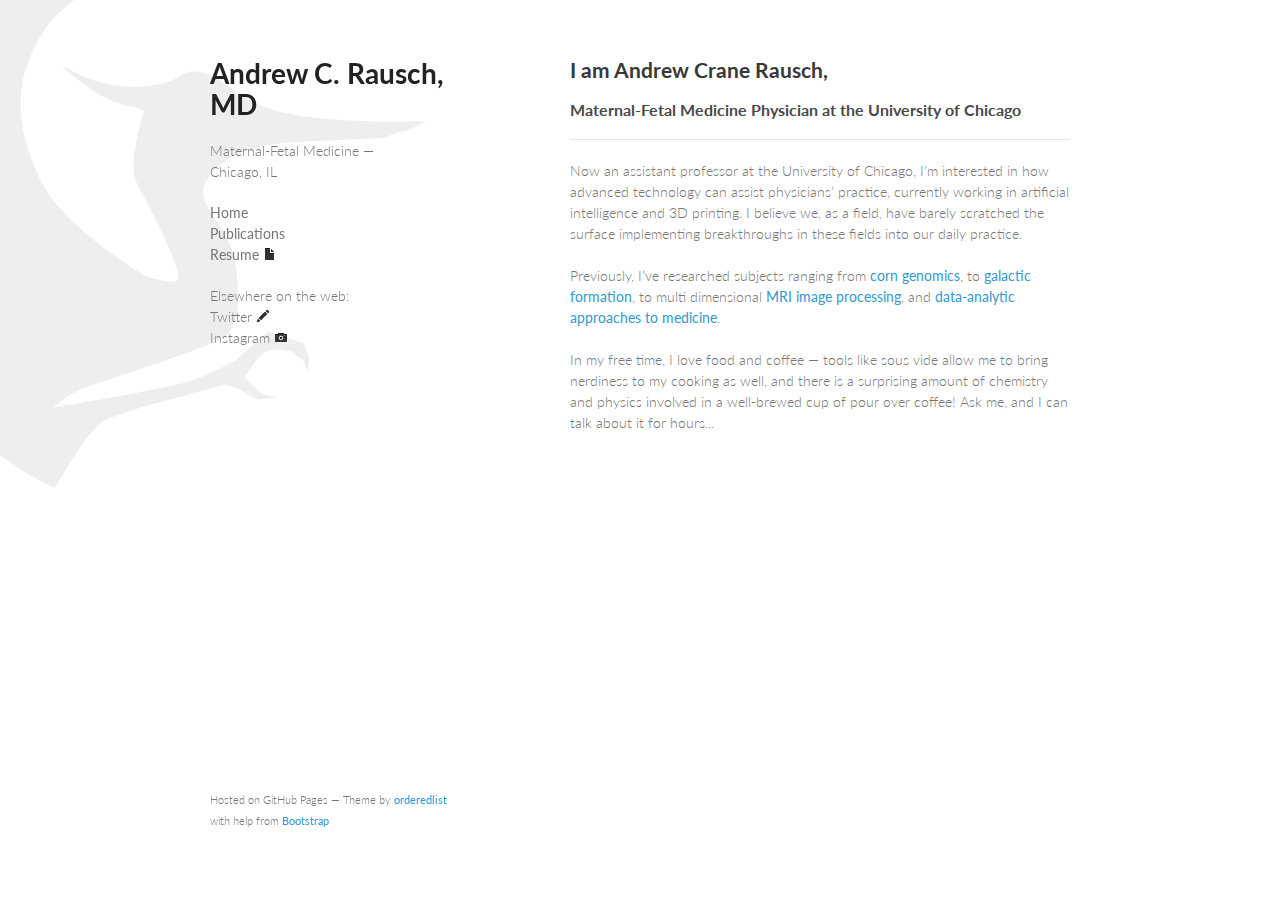
<file: index.html>
<!doctype html>
<html>
  <head>
    <meta charset="utf-8">
    <meta http-equiv="X-UA-Compatible" content="chrome=1">
    
    <link rel="icon" 
      type="image/png" 
      href="favicon.png" />
    
    <title>Andrew C. Rausch</title>
    
    <link rel="stylesheet" href="stylesheets/styles.css">
    <link rel="stylesheet" href="stylesheets/pygment_trac.css">
    <meta name="viewport" content="width=device-width, initial-scale=1, user-scalable=no">
    <!--[if lt IE 9]>
    <script src="//html5shiv.googlecode.com/svn/trunk/html5.js"></script>
    <![endif]-->
    <style type="text/css">
    	body 
    	{ 
    		background-image: url("images/lightgreycranebackground.png");
    		background-repeat: no-repeat;
    		}
    </style>
  </head>
  <body>
    <div class="wrapper">
      <header>
        <h1>Andrew C. Rausch, MD</h1>
        <p>Maternal-Fetal Medicine &mdash;<br>
		Chicago, IL</p>
		
		<p>
		    <a href="/" title="Main Page" style="color: #777; text-decoration: none;">Home</a>
                    <br><a href="publications.html" title="List of Publications" style="color: #777; text-decoration: none;">Publications</a>
                    <br><a href="resume.html" style="color:#777; text-decoration: none">Resume</a> <a href="Andrew_Rausch_CV.pdf" title="Vitae"><i class="icon-file"></i></a><br>
                </p>
		
		<p>Elsewhere on the web:<br>
		Twitter <a href="http://twitter.com/rauscha" title="@rauscha on Twitter"><i class="icon-pencil"></i></a><br>
		Instagram <a href="http://instagram.com/rauscha" title="rauscha on Instagram"><i class="icon-camera"></i></a><br>
		</p>

        <!---<p class="view"><a href="https://github.com/rauscha">View My GitHub Profile</a></p>
--->
      </header>
      <section>
        <h2>I am Andrew Crane Rausch, <!---<img src="images/me_48px.jpg" alt="Me" align="right">---></h2>

<h3>Maternal-Fetal Medicine Physician at the University of Chicago</h3>

<hr>
<p>
	Now an assistant professor at the University of Chicago, I&#8217;m interested in how <!---<a href="http://www.ahrq.gov/legacy/clinic/epc/nemcepc.htm" title="AHRQ Evidence-based Practice Center at TUSM">
	advanced data-analysis</a>---> advanced technology can assist physicians&#8217; practice, currently working in artificial intelligence and 3D printing. I believe we, as a field, have barely scratched the surface implementing breakthroughs in these fields into our daily practice.<br><br>
	Previously, I&#8217;ve researched subjects ranging from <a href="http://agronomy.cfans.umn.edu/" title="Univeristy of Minnesota Dept of Agronomy and Plant Genetics">
	corn genomics</a>, to <a href="http://apps.carleton.edu/curricular/physics/" title="Carleton College Dept of Physics & Astronomy">
	galactic formation</a>, to multi dimensional <a href="http://pnl.bwh.harvard.edu/" title="Psychiatric Neuroimaging Laboratory">
	MRI image processing</a>, and <A href="https://www.tuftsctsi.org/research-services/stakeholder-community-engagement/comparative-effectiveness-research/" title="Tufts CTSI Comparative Effectiveness Research">data-analytic approaches to medicine</a>.<br><br>
	


	In my free time, I love food and coffee &mdash; tools like sous vide allow me to bring nerdiness to my cooking as well, and there is a surprising amount of chemistry and physics involved in a well-brewed cup of pour over coffee! Ask me, and I can talk about it for hours...<br>

<!---	Whether an interesting <a href="http://www.prettythingsbeertoday.com/wp/" title="Pretty Things Beer and Ale Project">
	local beer</a>, or a <a href="http://dwelltimecambridge.com/" title="dwelltime Coffee">
	well made coffee</a>, I dig well crafted drinks. Ask me, and I can talk about pour-over coffee for hours!--->  </p>
      </section>
      <footer>
        <p><small>Hosted on GitHub Pages &mdash; Theme by <a href="https://github.com/orderedlist">orderedlist</a><br>
        with help from <a href="http://twitter.github.io/bootstrap/">Bootstrap</a></small></p>
      </footer>
    </div>
    <script src="javascripts/scale.fix.js"></script>
              <script type="text/javascript">
            var gaJsHost = (("https:" == document.location.protocol) ? "https://ssl." : "http://www.");
            document.write(unescape("%3Cscript src='" + gaJsHost + "google-analytics.com/ga.js' type='text/javascript'%3E%3C/script%3E"));
          </script>
          <script type="text/javascript">
            try {
              var pageTracker = _gat._getTracker("UA-40456028-1");
            pageTracker._trackPageview();
            } catch(err) {}
          </script>

  </body>
</html>
</file>
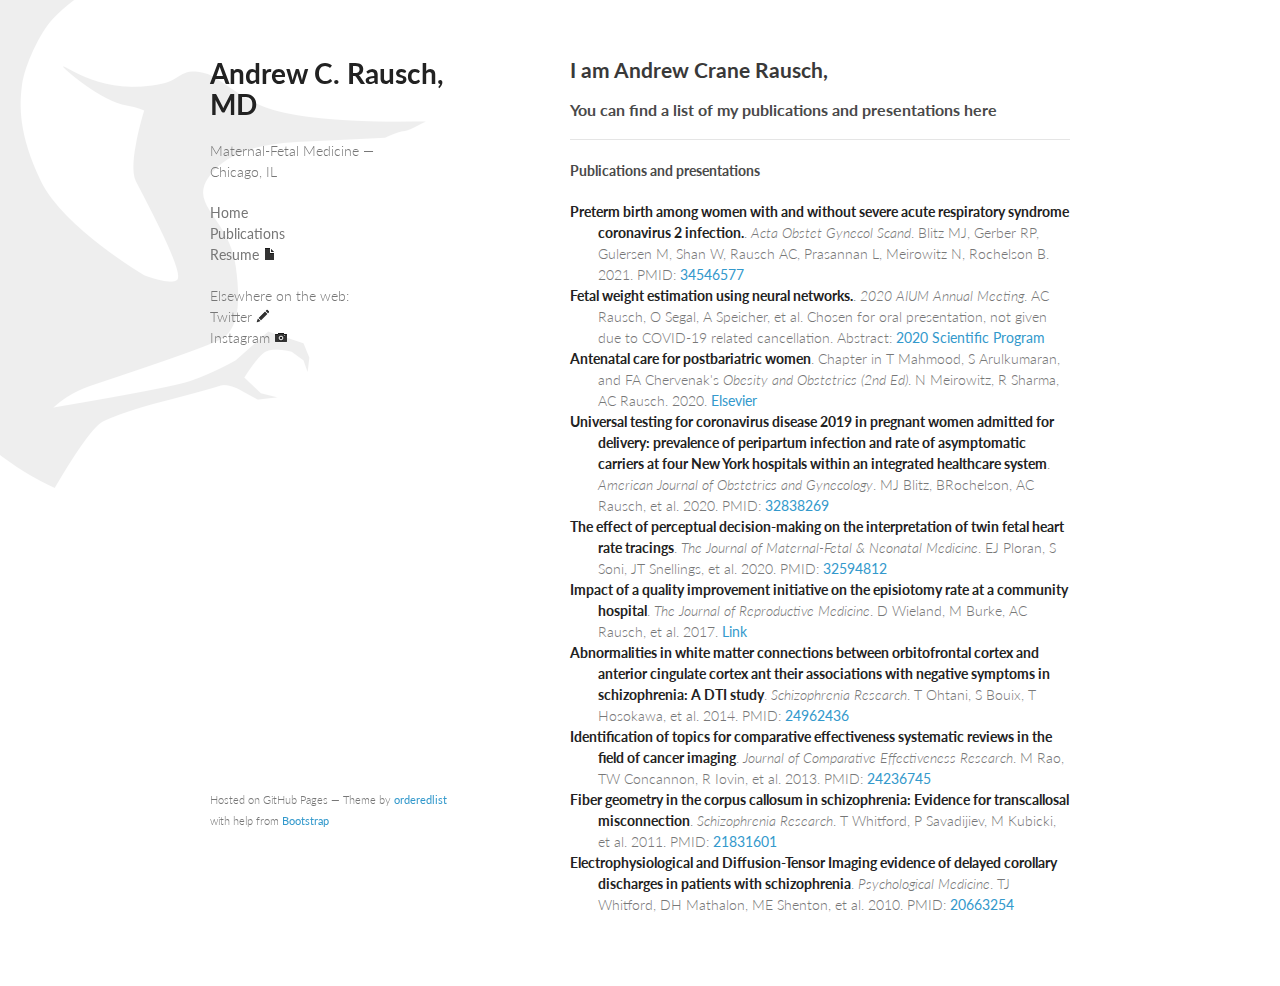
<file: publications.html>
<!doctype html>
<html>
  <head>
    <meta charset="utf-8">
    <meta http-equiv="X-UA-Compatible" content="chrome=1">
    
    <link rel="icon" 
      type="image/png" 
      href="favicon.png" />
    
    <title>Andrew C. Rausch</title>
    
    <link rel="stylesheet" href="stylesheets/styles.css">
    <link rel="stylesheet" href="stylesheets/pygment_trac.css">
    <meta name="viewport" content="width=device-width, initial-scale=1, user-scalable=no">
    <!--[if lt IE 9]>
    <script src="//html5shiv.googlecode.com/svn/trunk/html5.js"></script>
    <![endif]-->
    <style type="text/css">
    	body 
    	{ 
    		background-image: url("images/lightgreycranebackground.png");
    		background-repeat: no-repeat;
    		}
    </style>
  </head>
  <body>
    <div class="wrapper">
      <header>
        <h1>Andrew C. Rausch, MD</h1>
        <p>Maternal-Fetal Medicine &mdash;<br>
		Chicago, IL</p>
		
		<p>
		    <a href="/" title="Main Page" style="color: #777; text-decoration: none;">Home</a>
                    <br><a href="publications.html" title="List of Publications" style="color: #777; text-decoration: none;">Publications</a>
                    <br><a href="resume.html" style="color:#777; text-decoration: none">Resume</a> <a href="Andrew_Rausch_CV.pdf" title="Vitae"><i class="icon-file"></i></a><br>
                </p>
		
		<p>Elsewhere on the web:<br>
		Twitter <a href="http://twitter.com/rauscha" title="@rauscha on Twitter"><i class="icon-pencil"></i></a><br>
		Instagram <a href="http://instagram.com/rauscha" title="rauscha on Instagram"><i class="icon-camera"></i></a><br>
		</p>

        <!---<p class="view"><a href="https://github.com/rauscha">View My GitHub Profile</a></p>
--->
      </header>
      <section>
        <h2>I am Andrew Crane Rausch, <!---<img src="images/me_48px.jpg" alt="Me" align="right">---></h2>

<h3>You can find a list of my publications and presentations here</h3>

<!--- Up to date as of oct 10 2021 -- should be 10 docs/presentations
--->

<hr>
<h4>Publications and presentations</h4>

<!--Template-->
<!--Number X-->
<!--
<div style="margin-left: 2em; text-indent: -2em"><strong>Fiber geometry in the corpus callosum in schizophrenia: Evidence for transcallosal misconnection</strong>. <em>Schiz Res</em>. T. Whitford, et al. 2011. PMID: <a href="http://www.ncbi.nlm.nih.gov/pubmed/21831601">21831601</a></div>
-->

<!--Number 0-->	      
<div style="margin-left: 2em; text-indent: -2em"><strong>Preterm birth among women with and without severe acute respiratory syndrome coronavirus 2 infection.</strong>. <em>Acta Obstet Gynecol Scand</em>. Blitz MJ, Gerber RP, Gulersen M, Shan W, Rausch AC, Prasannan L, Meirowitz N, Rochelson B. 2021. PMID: <a href="https://pubmed.ncbi.nlm.nih.gov/34546577/">34546577</a></div>
	      
<!--Number 1-->
<div style="margin-left: 2em; text-indent: -2em"><strong>Fetal weight estimation using neural networks.</strong>. <em>2020 AIUM Annual Meeting</em>. AC Rausch, O Segal, A Speicher, et al. Chosen for oral presentation, not given due to COVID-19 related cancellation. Abstract: <a href="https://onlinelibrary.wiley.com/doi/full/10.1002/jum.15373">2020 Scientific Program</a></div>

<!--Number 2-->
<div style="margin-left: 2em; text-indent: -2em"><strong>Antenatal care for postbariatric women</strong>. Chapter in T Mahmood, S Arulkumaran, and FA Chervenak's <em>Obesity and Obstetrics (2nd Ed)</em>. N Meirowitz, R Sharma, AC Rausch. 2020. <a href="https://www.elsevier.com/books/obesity-and-obstetrics/mahmood/978-0-12-817921-5">Elsevier</a></div>

<!--Number 3-->
<div style="margin-left: 2em; text-indent: -2em"><strong>Universal testing for coronavirus disease 2019 in pregnant women admitted for delivery: prevalence of peripartum infection and rate of asymptomatic carriers at four New York hospitals within an integrated healthcare system</strong>. <em>American Journal of Obstetrics and Gynecology</em>. MJ Blitz, BRochelson, AC Rausch, et al. 2020. PMID: <a href="https://www.ncbi.nlm.nih.gov/pmc/articles/PMC7329668/">32838269</a></div>

<!--Number 4-->
<div style="margin-left: 2em; text-indent: -2em"><strong>The effect of perceptual decision-making on the interpretation of twin fetal heart rate tracings</strong>. <em>The Journal of Maternal-Fetal & Neonatal Medicine</em>. EJ Ploran, S Soni, JT Snellings, et al. 2020. PMID: <a href="https://pubmed.ncbi.nlm.nih.gov/32594812/">32594812</a></div>

<!--Number 5-->
<div style="margin-left: 2em; text-indent: -2em"><strong>Impact of a quality improvement initiative on the episiotomy rate at a community hospital</strong>. <em>The Journal of Reproductive Medicine</em>. D Wieland, M Burke, AC Rausch, et al. 2017. <a href="http://www.reproductivemedicine.com/toc/auto_abstract.php?id=24609">Link</a></div>

<!--Number 6-->
<div style="margin-left: 2em; text-indent: -2em"><strong>Abnormalities in white matter connections between orbitofrontal cortex and anterior cingulate cortex ant their associations with negative symptoms in schizophrenia: A DTI study</strong>. <em>Schizophrenia Research</em>. T Ohtani, S Bouix, T Hosokawa, et al. 2014. PMID: <a href="https://pubmed.ncbi.nlm.nih.gov/24962436/">24962436</a></div>

<!--Number 7-->
<div style="margin-left: 2em; text-indent: -2em"><strong>Identification of topics for comparative effectiveness systematic reviews in the field of cancer imaging</strong>. <em>Journal of Comparative Effectiveness Research</em>. M Rao, TW Concannon, R Iovin, et al. 2013. PMID: <a href="https://pubmed.ncbi.nlm.nih.gov/24236745/">24236745</a></div>

<!--Number 8-->
<div style="margin-left: 2em; text-indent: -2em"><strong>Fiber geometry in the corpus callosum in schizophrenia: Evidence for transcallosal misconnection</strong>. <em>Schizophrenia Research</em>. T Whitford, P Savadijiev, M Kubicki, et al. 2011. PMID: <a href="http://www.ncbi.nlm.nih.gov/pubmed/21831601">21831601</a></div>

<!--Number 9-->
<div style="margin-left: 2em; text-indent: -2em"><strong>Electrophysiological and Diffusion-Tensor Imaging evidence of delayed corollary discharges in patients with schizophrenia</strong>. <em>Psychological Medicine</em>. TJ Whitford, DH Mathalon, ME Shenton, et al. 2010. PMID: <a href="http://www.ncbi.nlm.nih.gov/pubmed/20663254">20663254</a></div>

<br>

<!---
<h4>Posters</h4>

<div style="margin-left: 2em; text-indent: -2em"><strong>Identiﬁcation of Topics for Comparative Effectiveness Systematic Reviews in the Field of Cancer Imaging</strong>. <em>Tufts Med MD Research Day</em>. A.C. Rausch, et al. 2011</div>

<div style="margin-left: 2em; text-indent: -2em"><strong>Factor Analysis Of Automatic White Matter Clustering and Neuropsychology Measures In Patients With Schizophrenia</strong>. <em>Mysell Harvard Research Day, Psychiatry Annual Meeting</em>. DP Terry, et al. 2010</div>

<div style="margin-left: 2em; text-indent: -2em"><strong>Abnormalities in White Matter Connectivity between Orbitofrontal Cortex and Anterior Cingulate Cortex in Schizophrenia</strong>. <em>Society for Biological Psychiatry</em>. T. Ohtani, et al. 2010</div>

<div style="margin-left: 2em; text-indent: -2em"><strong>White Matter Properties of Emotion Related Connections in Schizophrenia</strong>. <em>Mysell Harvard Research Day, Psychiatry Annual Meeting</em>. DP Terry, et al. 2009</div>

<div style="margin-left: 2em; text-indent: -2em"><strong>Atypical Neuroleptic Medication Effects on the Dorsal and Ventral Striatum in Chronic Schizophrenia: An MRI Study</strong>. <em>Mysell Harvard Research Day, Psychiatry Annual Meeting</em>. P. Pelavin, et al. 2009</div>
--->
      </section>
      
      
      <footer>
        <p><small>Hosted on GitHub Pages &mdash; Theme by <a href="https://github.com/orderedlist">orderedlist</a><br>
        with help from <a href="http://twitter.github.io/bootstrap/">Bootstrap</a></small></p>
      </footer>
    </div>
    <script src="javascripts/scale.fix.js"></script>
              <script type="text/javascript">
            var gaJsHost = (("https:" == document.location.protocol) ? "https://ssl." : "http://www.");
            document.write(unescape("%3Cscript src='" + gaJsHost + "google-analytics.com/ga.js' type='text/javascript'%3E%3C/script%3E"));
          </script>
          <script type="text/javascript">
            try {
              var pageTracker = _gat._getTracker("UA-40456028-1");
            pageTracker._trackPageview();
            } catch(err) {}
          </script>

  </body>
</html>
</file>
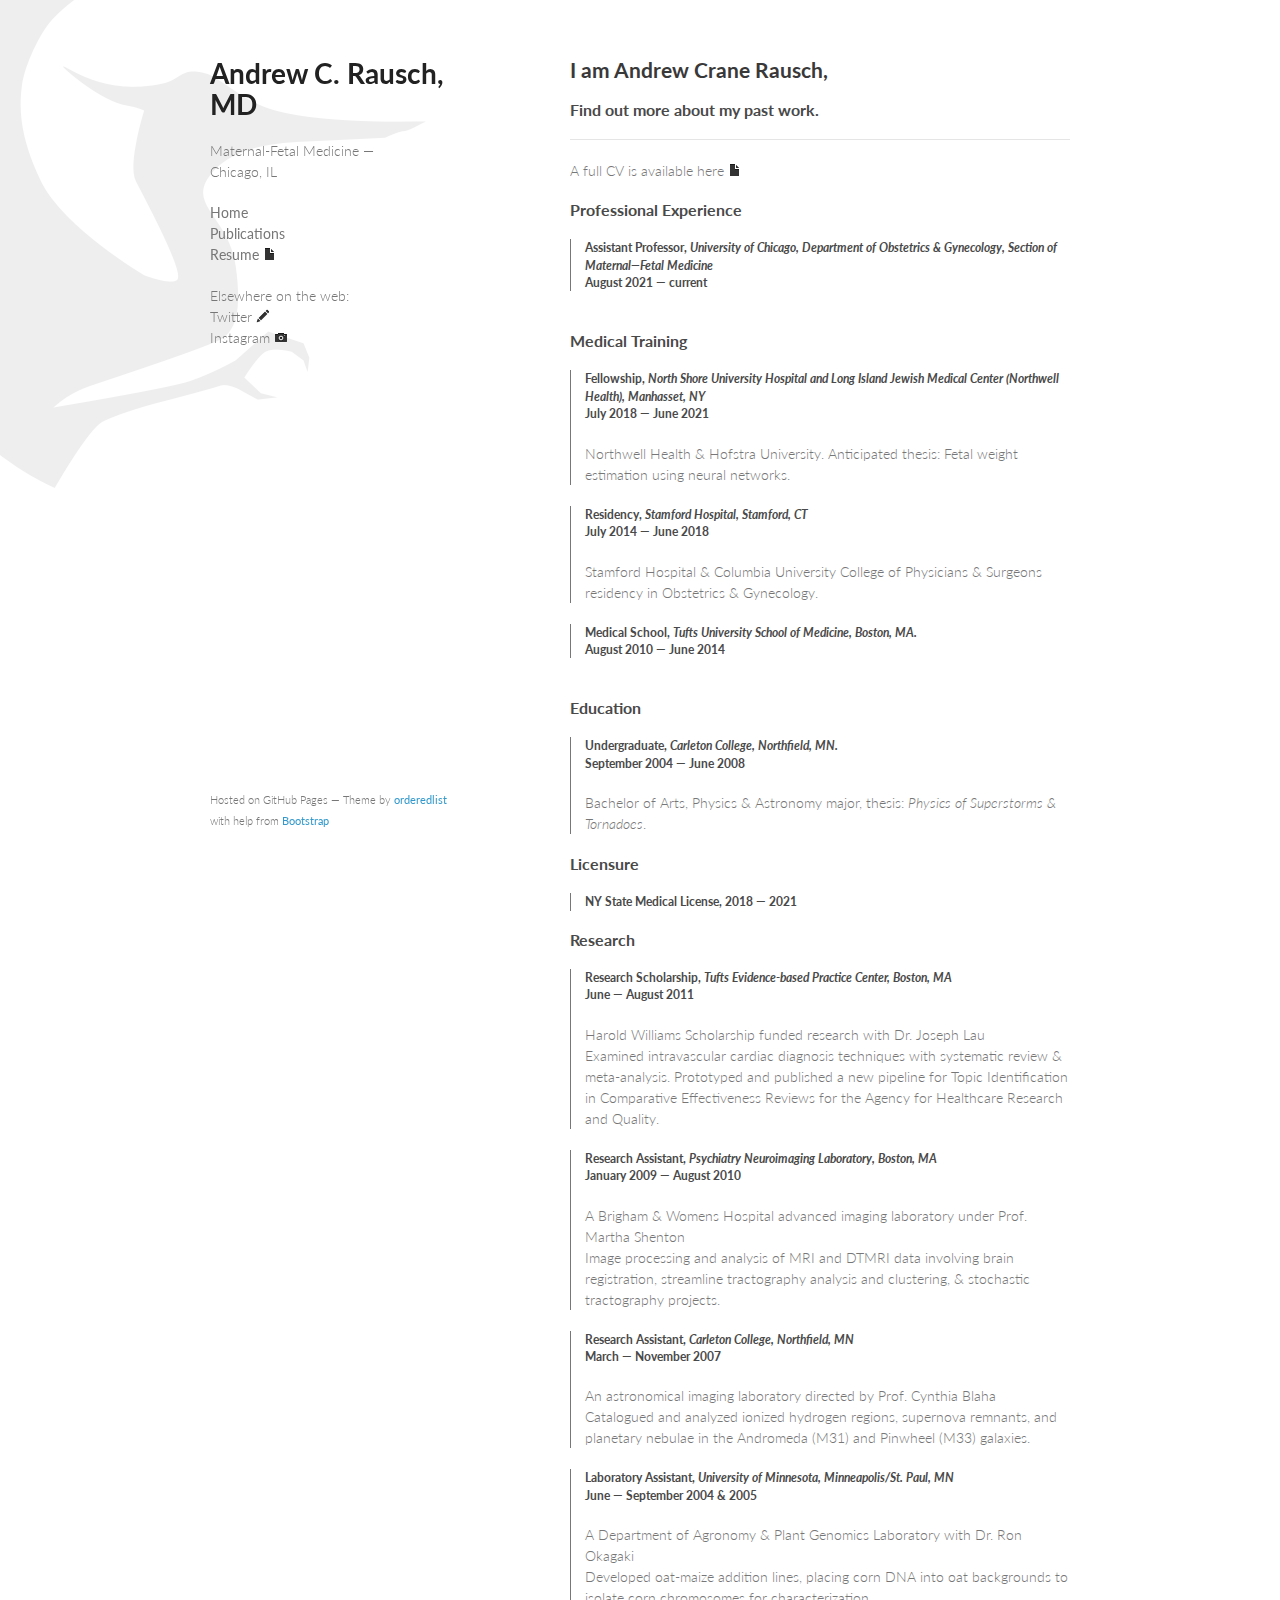
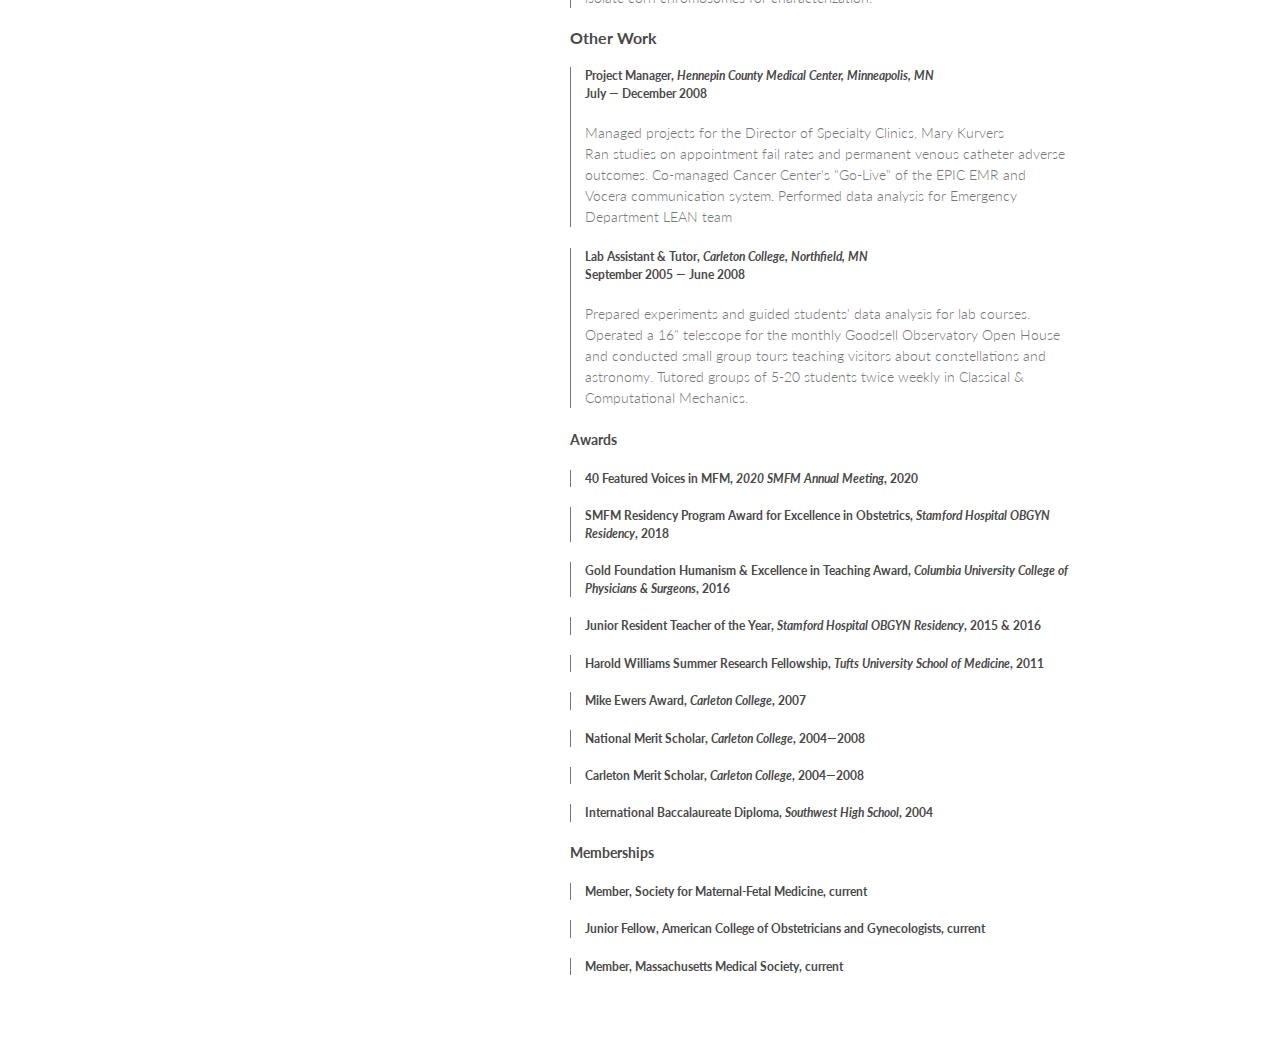
<file: resume.html>
<!doctype html>
<html>
  <head>
    <meta charset="utf-8">
    <meta http-equiv="X-UA-Compatible" content="chrome=1">
    
    <link rel="icon" 
      type="image/png" 
      href="favicon.png" />
    
    <title>Andrew C. Rausch</title>
    
    <link rel="stylesheet" href="stylesheets/styles.css">
    <link rel="stylesheet" href="stylesheets/pygment_trac.css">
    <meta name="viewport" content="width=device-width, initial-scale=1, user-scalable=no">
    <!--[if lt IE 9]>
    <script src="//html5shiv.googlecode.com/svn/trunk/html5.js"></script>
    <![endif]-->
    <style type="text/css">
    	body 
    	{ 
    		background-image: url("images/lightgreycranebackground.png");
    		background-repeat: no-repeat;
    		}
    </style>
  </head>
  <body>
    <div class="wrapper">
      <header>
        <h1>Andrew C. Rausch, MD</h1>
        <p>Maternal-Fetal Medicine &mdash;<br>
		Chicago, IL</p>
		
		<p>
		    <a href="/" title="Main Page" style="color: #777; text-decoration: none;">Home</a>
                    <br><a href="publications.html" title="List of Publications" style="color: #777; text-decoration: none;">Publications</a>
                    <br><a href="resume.html" style="color:#777; text-decoration: none">Resume</a> <a href="Andrew_Rausch_CV.pdf" title="Vitae"><i class="icon-file"></i></a><br>
                </p>
		
		<p>Elsewhere on the web:<br>
		Twitter <a href="http://twitter.com/rauscha" title="@rauscha on Twitter"><i class="icon-pencil"></i></a><br>
		Instagram <a href="http://instagram.com/rauscha" title="rauscha on Instagram"><i class="icon-camera"></i></a><br>
		</p>

        <!---<p class="view"><a href="https://github.com/rauscha">View My GitHub Profile</a></p>
--->
      </header>
      <section>
        <h2>I am Andrew Crane Rausch, <!---<img src="images/me_48px.jpg" alt="Me" align="right">---></h2>


<h3>Find out more about my past work.</h3>

<hr>

<p>A full CV is available here 
<a href="Andrew_Rausch_CV.pdf" title="Vitae"><i class="icon-file"></i></a></p>

	   
<h3>Professional Experience</h3>
	<div class="leftline">
		<h5>Assistant Professor, <em>University of Chicago, Department of Obstetrics &amp; Gynecology, Section of Maternal&mdash;Fetal Medicine</em><br>August 2021 &mdash; current</h5>
	</div><br>
	      
<h3>Medical Training</h3>

	<div class="leftline">

		<h5>Fellowship, <em>North Shore University Hospital and Long Island Jewish Medical Center (Northwell Health), Manhasset, NY</em><br> July 2018 &mdash; June 2021</h5>
        	Northwell Health &amp; Hofstra University. Anticipated thesis: Fetal weight estimation using neural networks.<br>
	</div><br>

<div class="leftline">
<h5>Residency, <em>Stamford Hospital, Stamford, CT</em><br> July 2014 &mdash; June 2018</h5>
        Stamford Hospital &amp; Columbia University College of Physicians &amp; Surgeons residency in Obstetrics &amp; Gynecology.<br>
</div><br>

<div class="leftline">
<h5>Medical School, <em>Tufts University School of Medicine, Boston, MA.</em><br>August 2010 &mdash; June 2014</h5>
</div><br>

<h3>Education</h3>

<div class="leftline">

<h5>Undergraduate, <em>Carleton College, Northfield, MN.</em><br>September 2004 &mdash; June 2008</h5>
        Bachelor of Arts, Physics &amp; Astronomy major, thesis: <em>Physics of Superstorms &amp; Tornadoes</em>.
<br>
</div><br>

<h3>Licensure</h3>
<div class="leftline">
<h5>NY State Medical License, 2018 &mdash; 2021</h5>
</div>

<h3>Research</h3>

<div class="leftline">


<h5>Research Scholarship, <em>Tufts Evidence-based Practice Center, Boston, MA</em><br> June &mdash; August 2011</h5>
	Harold Williams Scholarship funded research with Dr. Joseph Lau<br>
	Examined intravascular cardiac diagnosis techniques with systematic review & meta-analysis. Prototyped and published a new pipeline for Topic Identification in Comparative Effectiveness Reviews for the Agency for Healthcare Research and Quality.<br>
</div><br>

<div class="leftline">

<h5>Research Assistant, <em>Psychiatry Neuroimaging Laboratory, Boston, MA</em><br>January 2009 &mdash; August 2010</h5>
	A Brigham & Womens Hospital advanced imaging laboratory under Prof. Martha Shenton<br>
	Image processing and analysis of MRI and DTMRI data involving brain registration, streamline tractography analysis and clustering, &amp; stochastic tractography projects.<br>
</div><br>

<div class="leftline">

<h5>Research Assistant, <em>Carleton College, Northfield, MN</em><br>March &mdash; November 2007</h5>
	An astronomical imaging laboratory directed by Prof. Cynthia Blaha<br>
	Catalogued and analyzed ionized hydrogen regions, supernova remnants, and planetary nebulae in the Andromeda (M31) and Pinwheel (M33) galaxies.<br>

</div><br>

<div class="leftline">

<h5>Laboratory Assistant, <em>University of Minnesota, Minneapolis/St. Paul, MN</em><br>June &mdash; September 2004 &amp; 2005</h5>
	A Department of Agronomy & Plant Genomics Laboratory with Dr. Ron Okagaki<br>
	Developed oat-maize addition lines, placing corn DNA into oat backgrounds to isolate corn chromosomes for characterization.
</div><br>


<h3>Other Work</h3>

<div class="leftline">
<h5>Project Manager, <em>Hennepin County Medical Center, Minneapolis, MN</em><br>July &mdash; December 2008</h5>
	Managed projects for the Director of Specialty Clinics, Mary Kurvers<br>
	Ran studies on appointment fail rates and permanent venous catheter adverse outcomes. Co-managed Cancer Center's "Go-Live" of the EPIC EMR and Vocera communication system. Performed data analysis for Emergency Department LEAN team
</div><br>

<div class="leftline">
<h5>Lab Assistant &amp; Tutor, <em>Carleton College, Northfield, MN</em><br>September 2005 &mdash; June 2008</h5>
	Prepared experiments and guided students' data analysis for lab courses. Operated a 16" telescope for the monthly Goodsell Observatory Open House and conducted small group tours teaching visitors about constellations and astronomy. Tutored groups of 5-20 students twice weekly in Classical &amp; Computational Mechanics.
</div><br>

<h4>Awards</h4>

<div class="leftline">
<h5>40 Featured Voices in MFM, <em>2020 SMFM Annual Meeting</em>, 2020</h5>
</div>

<div class="leftline">
<h5>SMFM Residency Program Award for Excellence in Obstetrics, <em>Stamford Hospital OBGYN Residency</em>, 2018</h5>
</div>

<div class="leftline">
<h5>Gold Foundation Humanism &amp; Excellence in Teaching Award, <em>Columbia University College of Physicians &amp; Surgeons</em>, 2016</h5>
</div>

<div class="leftline">
<h5>Junior Resident Teacher of the Year, <em>Stamford Hospital OBGYN Residency</em>, 2015 &amp; 2016</h5>
</div>

<div class="leftline">
<h5>Harold Williams Summer Research Fellowship, <em>Tufts University School of Medicine</em>, 2011</h5>
</div>

<div class="leftline">
<h5>Mike Ewers Award, <em>Carleton College</em>, 2007</h5>
</div>

<div class="leftline">
<h5>National Merit Scholar, <em>Carleton College</em>, 2004&mdash;2008</h5>
</div>

<div class="leftline">
<h5>Carleton Merit Scholar, <em>Carleton College</em>, 2004&mdash;2008</h5>
</div>

<div class="leftline">
<h5>International Baccalaureate Diploma, <em>Southwest High School</em>, 2004</h5>
</div>

<h4>Memberships</h4>

<div class="leftline">
<h5>Member, Society for Maternal-Fetal Medicine, current</h5>
</div>

<div class="leftline">
<h5>Junior Fellow, American College of Obstetricians and Gynecologists, current</h5>
</div>

<div class="leftline">
<h5>Member, Massachusetts Medical Society, current</h5>
</div>

<!---<div class="leftline">
<h5>Member, Admissions Committee, <em>Tufts University School of Medicine</em>, 2013&mdash;present</h5>
</div>

<div class="leftline">
<h5>Member, Student Self Study Committee, for Liason Committee on Medical Education reaccreditation, <em>Tufts University School of Medicine</em>, 2012&mdash;present</h5>
</div>

<div class="leftline">
<h5>Class Representative, Student Library Activity Committee, <em>Tufts University School of Medicine</em>, 2011&mdash;present</h5>
</div>

<div class="leftline">
<h5>Student Representative, Committee on Interspecialty, <em>Massachusetts Medical Society</em>, 2010&mdash;2011</h5>
</div>

<div class="leftline">
<h5>Information Technology Representative, Medical Education Representative Committee, <em>Tufts University School of Medicine</em>, 2011</h5>
</div>
--->

      </section>
      <footer>
        <p><small>Hosted on GitHub Pages &mdash; Theme by <a href="https://github.com/orderedlist">orderedlist</a><br>
        with help from <a href="http://twitter.github.io/bootstrap/">Bootstrap</a></small></p>
      </footer>
    </div>
    <script src="javascripts/scale.fix.js"></script>
              <script type="text/javascript">
            var gaJsHost = (("https:" == document.location.protocol) ? "https://ssl." : "http://www.");
            document.write(unescape("%3Cscript src='" + gaJsHost + "google-analytics.com/ga.js' type='text/javascript'%3E%3C/script%3E"));
          </script>
          <script type="text/javascript">
            try {
              var pageTracker = _gat._getTracker("UA-40456028-1");
            pageTracker._trackPageview();
            } catch(err) {}
          </script>

  </body>
</html>
</file>
<file: stylesheets/styles.css>
@import url(https://fonts.googleapis.com/css?family=Lato:300italic,700italic,300,700);

body {
  padding:50px;
  font:14px/1.5 Lato, "Helvetica Neue", Helvetica, Arial, sans-serif;
  color:#777;
  font-weight:300;
}

h1, h2, h3, h4, h5, h6 {
  color:#222;
  margin:0 0 20px;
}

p, ul, ol, table, pre, dl {
  margin:0 0 20px;
}

h1, h2, h3 {
  line-height:1.1;
}

h1 {
  font-size:28px;
}

h2 {
  color:#393939;
}

h3, h4, h5, h6 {
  color:#494949;
}

a {
  color:#39c;
  font-weight:400;
  text-decoration:none;
}


a small {
  font-size:11px;
  color:#777;
  margin-top:-0.6em;
  display:block;
}

.wrapper {
  width:860px;
  margin:0 auto;
}

blockquote {
  border-left:1px solid #e5e5e5;
  margin:0;
  padding:0 0 0 20px;
  font-style:italic;
}

code, pre {
  font-family:Monaco, Bitstream Vera Sans Mono, Lucida Console, Terminal;
  color:#333;
  font-size:12px;
}

pre {
  padding:8px 15px;
  background: #f8f8f8;  
  border-radius:5px;
  border:1px solid #e5e5e5;
  overflow-x: auto;
}

table {
  width:100%;
  border-collapse:collapse;
}

th, td {
  text-align:left;
  padding:5px 10px;
  border-bottom:1px solid #e5e5e5;
}

dt {
  color:#444;
  font-weight:700;
}

th {
  color:#444;
}

img {
  max-width:100%;
}

header {
  width:270px;
  float:left;
  position:fixed;
}

header ul {
  list-style:none;
  height:40px;
  
  padding:0;
  
  background: #eee;
  background: -moz-linear-gradient(top, #f8f8f8 0%, #dddddd 100%);
  background: -webkit-gradient(linear, left top, left bottom, color-stop(0%,#f8f8f8), color-stop(100%,#dddddd));
  background: -webkit-linear-gradient(top, #f8f8f8 0%,#dddddd 100%);
  background: -o-linear-gradient(top, #f8f8f8 0%,#dddddd 100%);
  background: -ms-linear-gradient(top, #f8f8f8 0%,#dddddd 100%);
  background: linear-gradient(top, #f8f8f8 0%,#dddddd 100%);
  
  border-radius:5px;
  border:1px solid #d2d2d2;
  box-shadow:inset #fff 0 1px 0, inset rgba(0,0,0,0.03) 0 -1px 0;
  width:270px;
}

header li {
  width:89px;
  float:left;
  border-right:1px solid #d2d2d2;
  height:40px;
}

header ul a {
  line-height:1;
  font-size:11px;
  color:#999;
  display:block;
  text-align:center;
  padding-top:6px;
  height:40px;
}

strong {
  color:#222;
  font-weight:700;
}

header ul li + li {
  width:88px;
  border-left:1px solid #fff;
}

header ul li + li + li {
  border-right:none;
  width:89px;
}

header ul a strong {
  font-size:14px;
  display:block;
  color:#222;
}

section {
  width:500px;
  float:right;
  padding-bottom:50px;
}

small {
  font-size:11px;
}

hr {
  border:0;
  background:#e5e5e5;
  height:1px;
  margin:0 0 20px;
}

footer {
  width:270px;
  float:left;
  position:fixed;
  bottom:50px;
}

@media print, screen and (max-width: 960px) {
  
  div.wrapper {
    width:auto;
    margin:0;
  }
  
  header, section, footer {
    float:none;
    position:static;
    width:auto;
  }
  
  header {
    padding-right:320px;
  }
  
  section {
    border:1px solid #e5e5e5;
    border-width:1px 0;
    padding:20px 0;
    margin:0 0 20px;
  }
  
  header a small {
    display:inline;
  }
  
  header ul {
    position:absolute;
    right:50px;
    top:52px;
  }
}

@media print, screen and (max-width: 720px) {
  body {
    word-wrap:break-word;
  }
  
  header {
    padding:0;
  }
  
  header ul, header p.view {
    position:static;
  }
  
  pre, code {
    word-wrap:normal;
  }
}

@media print, screen and (max-width: 480px) {
  body {
    padding:15px;
  }
  
  header ul {
    display:none;
  }
}

@media print {
  body {
    padding:0.4in;
    font-size:12pt;
    color:#444;
  }
}


[class^="icon-"],
[class*=" icon-"] {
  display: inline-block;
  width: 14px;
  height: 14px;
  margin-top: 1px;
  *margin-right: .3em;
  line-height: 14px;
  vertical-align: text-top;
  background-image: url("../images/glyphicons-halflings.png");
  background-position: 14px 14px;
  background-repeat: no-repeat;
}

/* White icons with optional class, or on hover/focus/active states of certain elements */

.icon-white,
.nav-pills > .active > a > [class^="icon-"],
.nav-pills > .active > a > [class*=" icon-"],
.nav-list > .active > a > [class^="icon-"],
.nav-list > .active > a > [class*=" icon-"],
.navbar-inverse .nav > .active > a > [class^="icon-"],
.navbar-inverse .nav > .active > a > [class*=" icon-"],
.dropdown-menu > li > a:hover > [class^="icon-"],
.dropdown-menu > li > a:focus > [class^="icon-"],
.dropdown-menu > li > a:hover > [class*=" icon-"],
.dropdown-menu > li > a:focus > [class*=" icon-"],
.dropdown-menu > .active > a > [class^="icon-"],
.dropdown-menu > .active > a > [class*=" icon-"],
.dropdown-submenu:hover > a > [class^="icon-"],
.dropdown-submenu:focus > a > [class^="icon-"],
.dropdown-submenu:hover > a > [class*=" icon-"],
.dropdown-submenu:focus > a > [class*=" icon-"] {
  background-image: url("../images/glyphicons-halflings-white.png");
}

.icon-glass {
  background-position: 0      0;
}

.icon-music {
  background-position: -24px 0;
}

.icon-search {
  background-position: -48px 0;
}

.icon-envelope {
  background-position: -72px 0;
}

.icon-heart {
  background-position: -96px 0;
}

.icon-star {
  background-position: -120px 0;
}

.icon-star-empty {
  background-position: -144px 0;
}

.icon-user {
  background-position: -168px 0;
}

.icon-film {
  background-position: -192px 0;
}

.icon-th-large {
  background-position: -216px 0;
}

.icon-th {
  background-position: -240px 0;
}

.icon-th-list {
  background-position: -264px 0;
}

.icon-ok {
  background-position: -288px 0;
}

.icon-remove {
  background-position: -312px 0;
}

.icon-zoom-in {
  background-position: -336px 0;
}

.icon-zoom-out {
  background-position: -360px 0;
}

.icon-off {
  background-position: -384px 0;
}

.icon-signal {
  background-position: -408px 0;
}

.icon-cog {
  background-position: -432px 0;
}

.icon-trash {
  background-position: -456px 0;
}

.icon-home {
  background-position: 0 -24px;
}

.icon-file {
  background-position: -24px -24px;
}

.icon-time {
  background-position: -48px -24px;
}

.icon-road {
  background-position: -72px -24px;
}

.icon-download-alt {
  background-position: -96px -24px;
}

.icon-download {
  background-position: -120px -24px;
}

.icon-upload {
  background-position: -144px -24px;
}

.icon-inbox {
  background-position: -168px -24px;
}

.icon-play-circle {
  background-position: -192px -24px;
}

.icon-repeat {
  background-position: -216px -24px;
}

.icon-refresh {
  background-position: -240px -24px;
}

.icon-list-alt {
  background-position: -264px -24px;
}

.icon-lock {
  background-position: -287px -24px;
}

.icon-flag {
  background-position: -312px -24px;
}

.icon-headphones {
  background-position: -336px -24px;
}

.icon-volume-off {
  background-position: -360px -24px;
}

.icon-volume-down {
  background-position: -384px -24px;
}

.icon-volume-up {
  background-position: -408px -24px;
}

.icon-qrcode {
  background-position: -432px -24px;
}

.icon-barcode {
  background-position: -456px -24px;
}

.icon-tag {
  background-position: 0 -48px;
}

.icon-tags {
  background-position: -25px -48px;
}

.icon-book {
  background-position: -48px -48px;
}

.icon-bookmark {
  background-position: -72px -48px;
}

.icon-print {
  background-position: -96px -48px;
}

.icon-camera {
  background-position: -120px -48px;
}

.icon-font {
  background-position: -144px -48px;
}

.icon-bold {
  background-position: -167px -48px;
}

.icon-italic {
  background-position: -192px -48px;
}

.icon-text-height {
  background-position: -216px -48px;
}

.icon-text-width {
  background-position: -240px -48px;
}

.icon-align-left {
  background-position: -264px -48px;
}

.icon-align-center {
  background-position: -288px -48px;
}

.icon-align-right {
  background-position: -312px -48px;
}

.icon-align-justify {
  background-position: -336px -48px;
}

.icon-list {
  background-position: -360px -48px;
}

.icon-indent-left {
  background-position: -384px -48px;
}

.icon-indent-right {
  background-position: -408px -48px;
}

.icon-facetime-video {
  background-position: -432px -48px;
}

.icon-picture {
  background-position: -456px -48px;
}

.icon-pencil {
  background-position: 0 -72px;
}

.icon-map-marker {
  background-position: -24px -72px;
}

.icon-adjust {
  background-position: -48px -72px;
}

.icon-tint {
  background-position: -72px -72px;
}

.icon-edit {
  background-position: -96px -72px;
}

.icon-share {
  background-position: -120px -72px;
}

.icon-check {
  background-position: -144px -72px;
}

.icon-move {
  background-position: -168px -72px;
}

.icon-step-backward {
  background-position: -192px -72px;
}

.icon-fast-backward {
  background-position: -216px -72px;
}

.icon-backward {
  background-position: -240px -72px;
}

.icon-play {
  background-position: -264px -72px;
}

.icon-pause {
  background-position: -288px -72px;
}

.icon-stop {
  background-position: -312px -72px;
}

.icon-forward {
  background-position: -336px -72px;
}

.icon-fast-forward {
  background-position: -360px -72px;
}

.icon-step-forward {
  background-position: -384px -72px;
}

.icon-eject {
  background-position: -408px -72px;
}

.icon-chevron-left {
  background-position: -432px -72px;
}

.icon-chevron-right {
  background-position: -456px -72px;
}

.icon-plus-sign {
  background-position: 0 -96px;
}

.icon-minus-sign {
  background-position: -24px -96px;
}

.icon-remove-sign {
  background-position: -48px -96px;
}

.icon-ok-sign {
  background-position: -72px -96px;
}

.icon-question-sign {
  background-position: -96px -96px;
}

.icon-info-sign {
  background-position: -120px -96px;
}

.icon-screenshot {
  background-position: -144px -96px;
}

.icon-remove-circle {
  background-position: -168px -96px;
}

.icon-ok-circle {
  background-position: -192px -96px;
}

.icon-ban-circle {
  background-position: -216px -96px;
}

.icon-arrow-left {
  background-position: -240px -96px;
}

.icon-arrow-right {
  background-position: -264px -96px;
}

.icon-arrow-up {
  background-position: -289px -96px;
}

.icon-arrow-down {
  background-position: -312px -96px;
}

.icon-share-alt {
  background-position: -336px -96px;
}

.icon-resize-full {
  background-position: -360px -96px;
}

.icon-resize-small {
  background-position: -384px -96px;
}

.icon-plus {
  background-position: -408px -96px;
}

.icon-minus {
  background-position: -433px -96px;
}

.icon-asterisk {
  background-position: -456px -96px;
}

.icon-exclamation-sign {
  background-position: 0 -120px;
}

.icon-gift {
  background-position: -24px -120px;
}

.icon-leaf {
  background-position: -48px -120px;
}

.icon-fire {
  background-position: -72px -120px;
}

.icon-eye-open {
  background-position: -96px -120px;
}

.icon-eye-close {
  background-position: -120px -120px;
}

.icon-warning-sign {
  background-position: -144px -120px;
}

.icon-plane {
  background-position: -168px -120px;
}

.icon-calendar {
  background-position: -192px -120px;
}

.icon-random {
  width: 16px;
  background-position: -216px -120px;
}

.icon-comment {
  background-position: -240px -120px;
}

.icon-magnet {
  background-position: -264px -120px;
}

.icon-chevron-up {
  background-position: -288px -120px;
}

.icon-chevron-down {
  background-position: -313px -119px;
}

.icon-retweet {
  background-position: -336px -120px;
}

.icon-shopping-cart {
  background-position: -360px -120px;
}

.icon-folder-close {
  width: 16px;
  background-position: -384px -120px;
}

.icon-folder-open {
  width: 16px;
  background-position: -408px -120px;
}

.icon-resize-vertical {
  background-position: -432px -119px;
}

.icon-resize-horizontal {
  background-position: -456px -118px;
}

.icon-hdd {
  background-position: 0 -144px;
}

.icon-bullhorn {
  background-position: -24px -144px;
}

.icon-bell {
  background-position: -48px -144px;
}

.icon-certificate {
  background-position: -72px -144px;
}

.icon-thumbs-up {
  background-position: -96px -144px;
}

.icon-thumbs-down {
  background-position: -120px -144px;
}

.icon-hand-right {
  background-position: -144px -144px;
}

.icon-hand-left {
  background-position: -168px -144px;
}

.icon-hand-up {
  background-position: -192px -144px;
}

.icon-hand-down {
  background-position: -216px -144px;
}

.icon-circle-arrow-right {
  background-position: -240px -144px;
}

.icon-circle-arrow-left {
  background-position: -264px -144px;
}

.icon-circle-arrow-up {
  background-position: -288px -144px;
}

.icon-circle-arrow-down {
  background-position: -312px -144px;
}

.icon-globe {
  background-position: -336px -144px;
}

.icon-wrench {
  background-position: -360px -144px;
}

.icon-tasks {
  background-position: -384px -144px;
}

.icon-filter {
  background-position: -408px -144px;
}

.icon-briefcase {
  background-position: -432px -144px;
}

.icon-fullscreen {
  background-position: -456px -144px;
}

.dropup,
.dropdown {
  position: relative;
}

.dropdown-toggle {
  *margin-bottom: -3px;
}

.dropdown-toggle:active,
.open .dropdown-toggle {
  outline: 0;
}

.leftline {
	padding-left: 1em;
	border-left: thin solid #777;
}
</file>
<file: stylesheets/pygment_trac.css>
.highlight  { background: #ffffff; }
.highlight .c { color: #999988; font-style: italic } /* Comment */
.highlight .err { color: #a61717; background-color: #e3d2d2 } /* Error */
.highlight .k { font-weight: bold } /* Keyword */
.highlight .o { font-weight: bold } /* Operator */
.highlight .cm { color: #999988; font-style: italic } /* Comment.Multiline */
.highlight .cp { color: #999999; font-weight: bold } /* Comment.Preproc */
.highlight .c1 { color: #999988; font-style: italic } /* Comment.Single */
.highlight .cs { color: #999999; font-weight: bold; font-style: italic } /* Comment.Special */
.highlight .gd { color: #000000; background-color: #ffdddd } /* Generic.Deleted */
.highlight .gd .x { color: #000000; background-color: #ffaaaa } /* Generic.Deleted.Specific */
.highlight .ge { font-style: italic } /* Generic.Emph */
.highlight .gr { color: #aa0000 } /* Generic.Error */
.highlight .gh { color: #999999 } /* Generic.Heading */
.highlight .gi { color: #000000; background-color: #ddffdd } /* Generic.Inserted */
.highlight .gi .x { color: #000000; background-color: #aaffaa } /* Generic.Inserted.Specific */
.highlight .go { color: #888888 } /* Generic.Output */
.highlight .gp { color: #555555 } /* Generic.Prompt */
.highlight .gs { font-weight: bold } /* Generic.Strong */
.highlight .gu { color: #800080; font-weight: bold; } /* Generic.Subheading */
.highlight .gt { color: #aa0000 } /* Generic.Traceback */
.highlight .kc { font-weight: bold } /* Keyword.Constant */
.highlight .kd { font-weight: bold } /* Keyword.Declaration */
.highlight .kn { font-weight: bold } /* Keyword.Namespace */
.highlight .kp { font-weight: bold } /* Keyword.Pseudo */
.highlight .kr { font-weight: bold } /* Keyword.Reserved */
.highlight .kt { color: #445588; font-weight: bold } /* Keyword.Type */
.highlight .m { color: #009999 } /* Literal.Number */
.highlight .s { color: #d14 } /* Literal.String */
.highlight .na { color: #008080 } /* Name.Attribute */
.highlight .nb { color: #0086B3 } /* Name.Builtin */
.highlight .nc { color: #445588; font-weight: bold } /* Name.Class */
.highlight .no { color: #008080 } /* Name.Constant */
.highlight .ni { color: #800080 } /* Name.Entity */
.highlight .ne { color: #990000; font-weight: bold } /* Name.Exception */
.highlight .nf { color: #990000; font-weight: bold } /* Name.Function */
.highlight .nn { color: #555555 } /* Name.Namespace */
.highlight .nt { color: #000080 } /* Name.Tag */
.highlight .nv { color: #008080 } /* Name.Variable */
.highlight .ow { font-weight: bold } /* Operator.Word */
.highlight .w { color: #bbbbbb } /* Text.Whitespace */
.highlight .mf { color: #009999 } /* Literal.Number.Float */
.highlight .mh { color: #009999 } /* Literal.Number.Hex */
.highlight .mi { color: #009999 } /* Literal.Number.Integer */
.highlight .mo { color: #009999 } /* Literal.Number.Oct */
.highlight .sb { color: #d14 } /* Literal.String.Backtick */
.highlight .sc { color: #d14 } /* Literal.String.Char */
.highlight .sd { color: #d14 } /* Literal.String.Doc */
.highlight .s2 { color: #d14 } /* Literal.String.Double */
.highlight .se { color: #d14 } /* Literal.String.Escape */
.highlight .sh { color: #d14 } /* Literal.String.Heredoc */
.highlight .si { color: #d14 } /* Literal.String.Interpol */
.highlight .sx { color: #d14 } /* Literal.String.Other */
.highlight .sr { color: #009926 } /* Literal.String.Regex */
.highlight .s1 { color: #d14 } /* Literal.String.Single */
.highlight .ss { color: #990073 } /* Literal.String.Symbol */
.highlight .bp { color: #999999 } /* Name.Builtin.Pseudo */
.highlight .vc { color: #008080 } /* Name.Variable.Class */
.highlight .vg { color: #008080 } /* Name.Variable.Global */
.highlight .vi { color: #008080 } /* Name.Variable.Instance */
.highlight .il { color: #009999 } /* Literal.Number.Integer.Long */

.type-csharp .highlight .k { color: #0000FF }
.type-csharp .highlight .kt { color: #0000FF }
.type-csharp .highlight .nf { color: #000000; font-weight: normal }
.type-csharp .highlight .nc { color: #2B91AF }
.type-csharp .highlight .nn { color: #000000 }
.type-csharp .highlight .s { color: #A31515 }
.type-csharp .highlight .sc { color: #A31515 }
</file>
